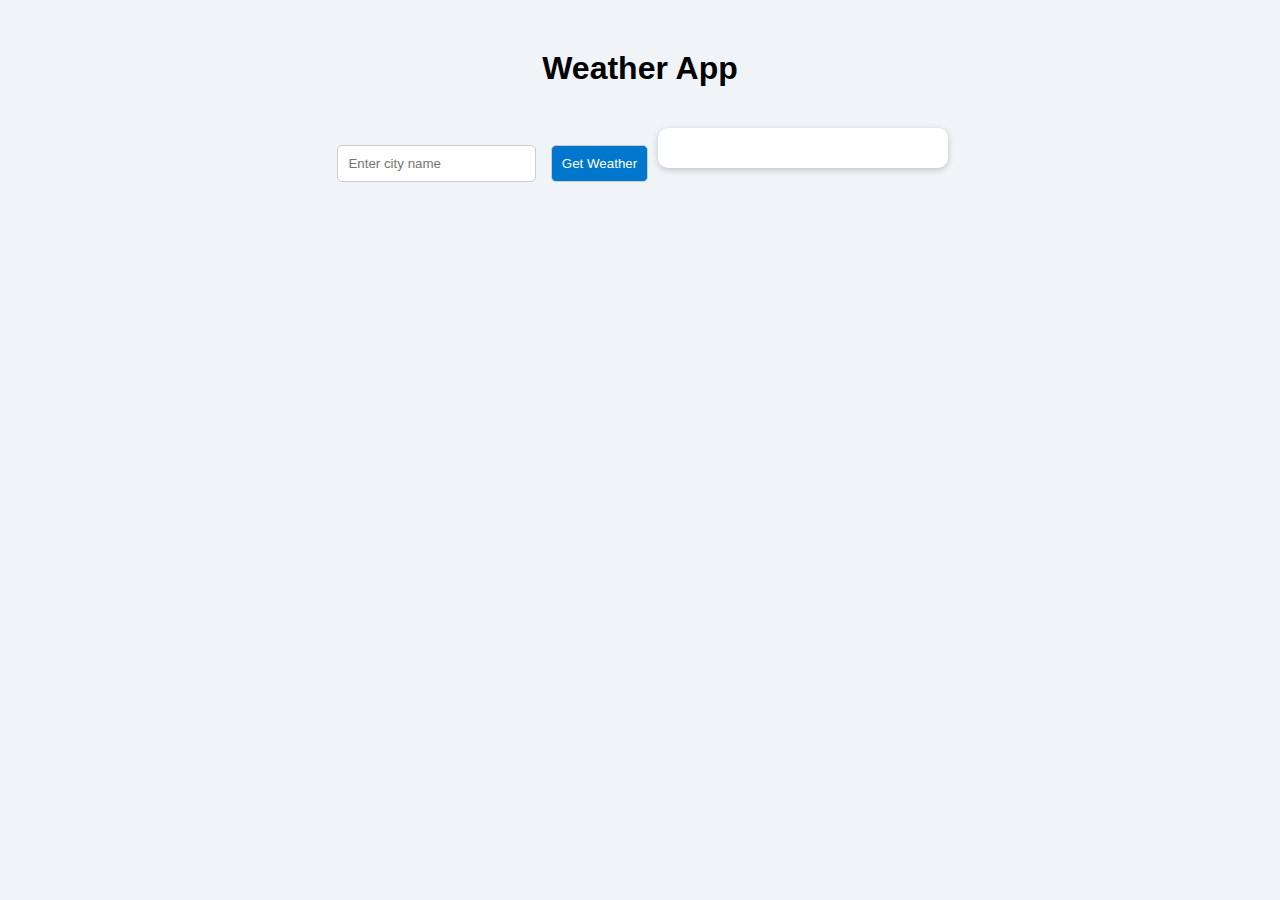
<file: week6/index.html>
<!DOCTYPE html> 
<html lang="en"> 
<head> 
<meta charset="UTF-8"> 
<title>Weather App</title> 
<style> 
body { 
font-family: Arial, sans-serif; 
text-align: center; 
margin: 50px; 
background: #f0f4f8; 
} 
.weather-box { 
margin-top: 20px; 
padding: 20px; 
display: inline-block; 
border-radius: 10px; 
background: #fff; 
box-shadow: 0 2px 6px rgba(0,0,0,0.2); 
min-width: 250px; 
} 
input, button { 
padding: 10px; 
margin: 5px; 
border-radius: 5px; 
border: 1px solid #ccc; 
} 
button { 
background: #0077cc; 
color: white; 
cursor: pointer; 
} 
button:hover { 
background: #005fa3; 
} 
</style> 
</head> 
<body> 
<h1>Weather App</h1> 
<input type="text" id="cityInput" placeholder="Enter city name" /> 
<button id="getWeatherBtn">Get Weather</button> 
<div id="weatherResult" class="weather-box"></div> 
<script> 
const cityInput = document.getElementById("cityInput"); 
const getWeatherBtn = document.getElementById("getWeatherBtn"); 
const weatherResult = document.getElementById("weatherResult"); 
async function fetchWeather(city) { 
try { 
if (!city) { 
weatherResult.innerHTML = "<p>Please enter a city name.</p>"; 
return; 
} 
const response = await 
fetch(`https://wttr.in/${encodeURIComponent(city)}?format=j1`); 
if (!response.ok) { 
throw new Error("City not found or API error."); 
} 
const data = await response.json(); 
displayWeather(city, data); 
localStorage.setItem("lastCity", city); 
} catch (error) { 
weatherResult.innerHTML = `<p style="color:red;">${error.message}</p>`; 
} 
} 
function displayWeather(city, data) { 
const current = data.current_condition[0]; 
weatherResult.innerHTML = ` 
<h2>${city}</h2> 
<p><strong>Temperature:</strong> ${current.temp_C} °C</p> 
<p><strong>Condition:</strong> ${current.weatherDesc[0].value}</p> 
<p><strong>Humidity:</strong> ${current.humidity}%</p> 
`; 
} 
getWeatherBtn.addEventListener("click", () => { 
const city = cityInput.value.trim(); 
fetchWeather(city); 
}); 
window.onload = () => { 
const lastCity = localStorage.getItem("lastCity"); 
if (lastCity) { 
fetchWeather(lastCity); 
} 
}; 
</script> 
</body> 
</html>
</file>
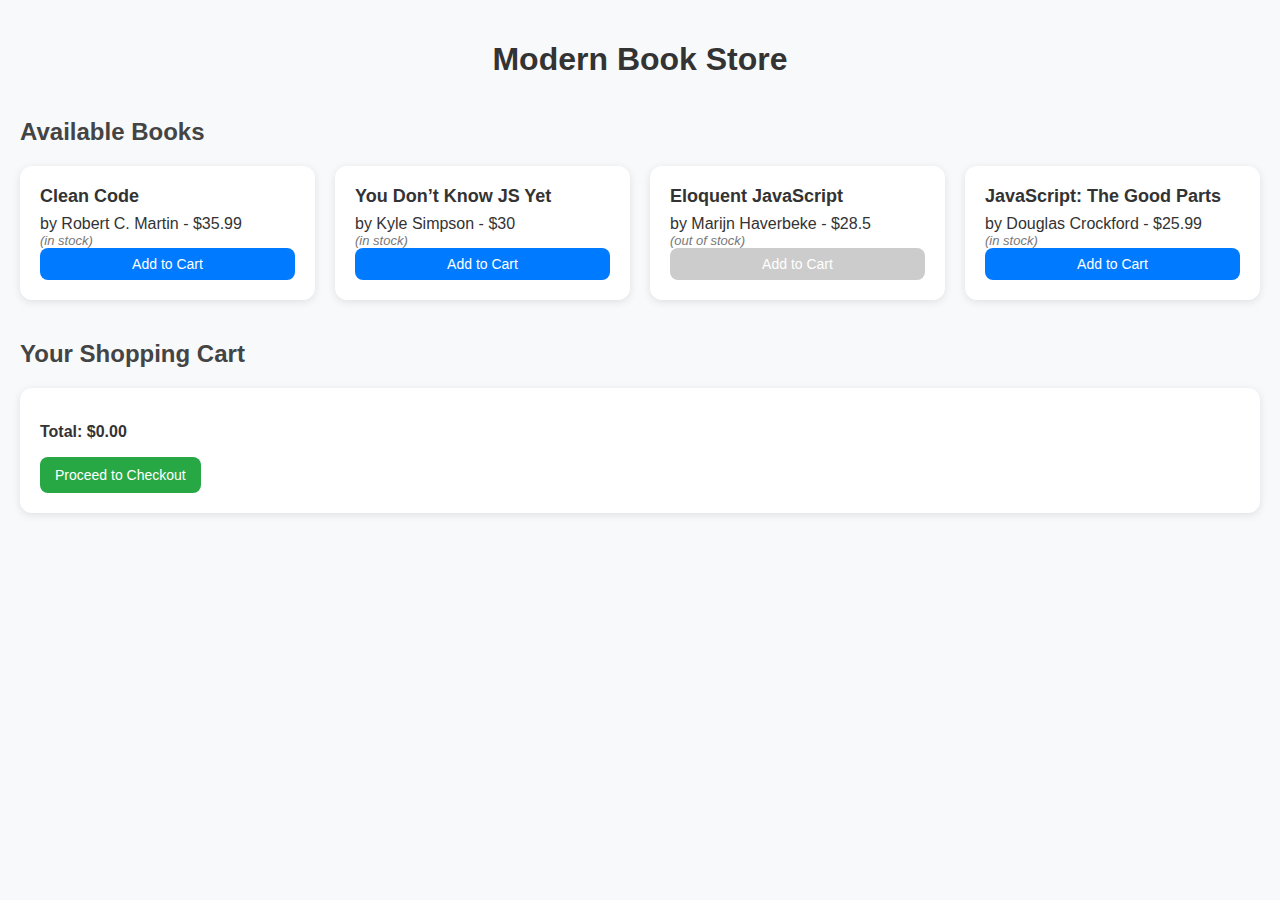
<file: week7/index.html>
<!DOCTYPE html> 
<html lang="en"> 
<head> 
  <meta charset="UTF-8"> 
  <title>Online Book Store</title> 
  <style> 
    body { 
      font-family: "Segoe UI", Tahoma, Geneva, Verdana, sans-serif; 
      margin: 0; 
      padding: 20px; 
      background: #f8f9fa; 
      color: #333; 
    } 
 
    h1 { 
      text-align: center; 
      margin-bottom: 30px; 
    } 
 
    h2 { 
      margin-top: 40px; 
      margin-bottom: 20px; 
      color: #444; 
    } 
 
    /* Book grid */ 
    #book-list { 
      display: grid; 
      grid-template-columns: repeat(auto-fill, minmax(250px, 1fr)); 
      gap: 20px; 
      list-style: none; 
      padding: 0; 
    } 
 
    #book-list li { 
      background: #fff; 
      padding: 20px; 
      border-radius: 12px; 
      box-shadow: 0 2px 8px rgba(0,0,0,0.1); 
      display: flex; 
      flex-direction: column; 
      justify-content: space-between; 
      transition: transform 0.2s; 
    } 
 
    #book-list li:hover { 
      transform: translateY(-5px); 
    } 
 
    #book-list strong { 
      font-size: 18px; 
      display: block; 
      margin-bottom: 8px; 
    } 
 
    #book-list em { 
      font-size: 13px; 
      color: #777; 
    } 
 
    #book-list button { 
      margin-top: auto; 
      padding: 8px 12px; 
      background: #007bff; 
      border: none; 
      border-radius: 8px; 
      color: white; 
      cursor: pointer; 
      font-size: 14px; 
      transition: background 0.2s; 
    } 
 
    #book-list button:hover:not(:disabled) { 
      background: #0056b3; 
    } 
 
    #book-list button:disabled { 
      background: #ccc; 
      cursor: not-allowed; 
    } 
 
    /* Cart */ 
    #cart-container { 
      background: #fff; 
      padding: 20px; 
      border-radius: 12px; 
      box-shadow: 0 2px 8px rgba(0,0,0,0.1); 
      margin-top: 20px; 
    } 
 
    #cart-list { 
      list-style: none; 
      padding: 0; 
      margin: 0 0 15px 0; 
    } 
 
    #cart-list li { 
      display: flex; 
      justify-content: space-between; 
      align-items: center; 
      padding: 8px 0; 
      border-bottom: 1px solid #eee; 
    } 
 
    #cart-list li:last-child { 
      border-bottom: none; 
    } 
 
    #cart-list button { 
      padding: 5px 10px; 
      background: #dc3545; 
      border: none; 
      border-radius: 6px; 
      color: white; 
      cursor: pointer; 
      font-size: 12px; 
      transition: background 0.2s; 
    } 
 
    #cart-list button:hover { 
      background: #b52b37; 
    } 
 
    #total-price { 
      font-weight: bold; 
      margin-top: 10px; 
      font-size: 16px; 
    } 
 
    #checkout-btn { 
      display: block; 
      margin-top: 15px; 
      padding: 10px 15px; 
      background: #28a745; 
      border: none; 
      border-radius: 8px; 
      color: white; 
      cursor: pointer; 
      font-size: 14px; 
      transition: background 0.2s; 
    } 
 
    #checkout-btn:hover { 
      background: #1e7e34; 
    } 
  </style> 
</head> 
<body> 
  <h1>             Modern Book Store</h1> 
   
  <h2>Available Books</h2> 
<ul id="book-list"></ul> 
<h2>Your Shopping Cart</h2> 
<div id="cart-container"> 
<ul id="cart-list"></ul> 
<p id="total-price">Total: $0.00</p> 
<button id="checkout-btn">Proceed to Checkout</button> 
</div> 
<script type="module" src="./main.js"></script> 
</body> 
</html>
</file>
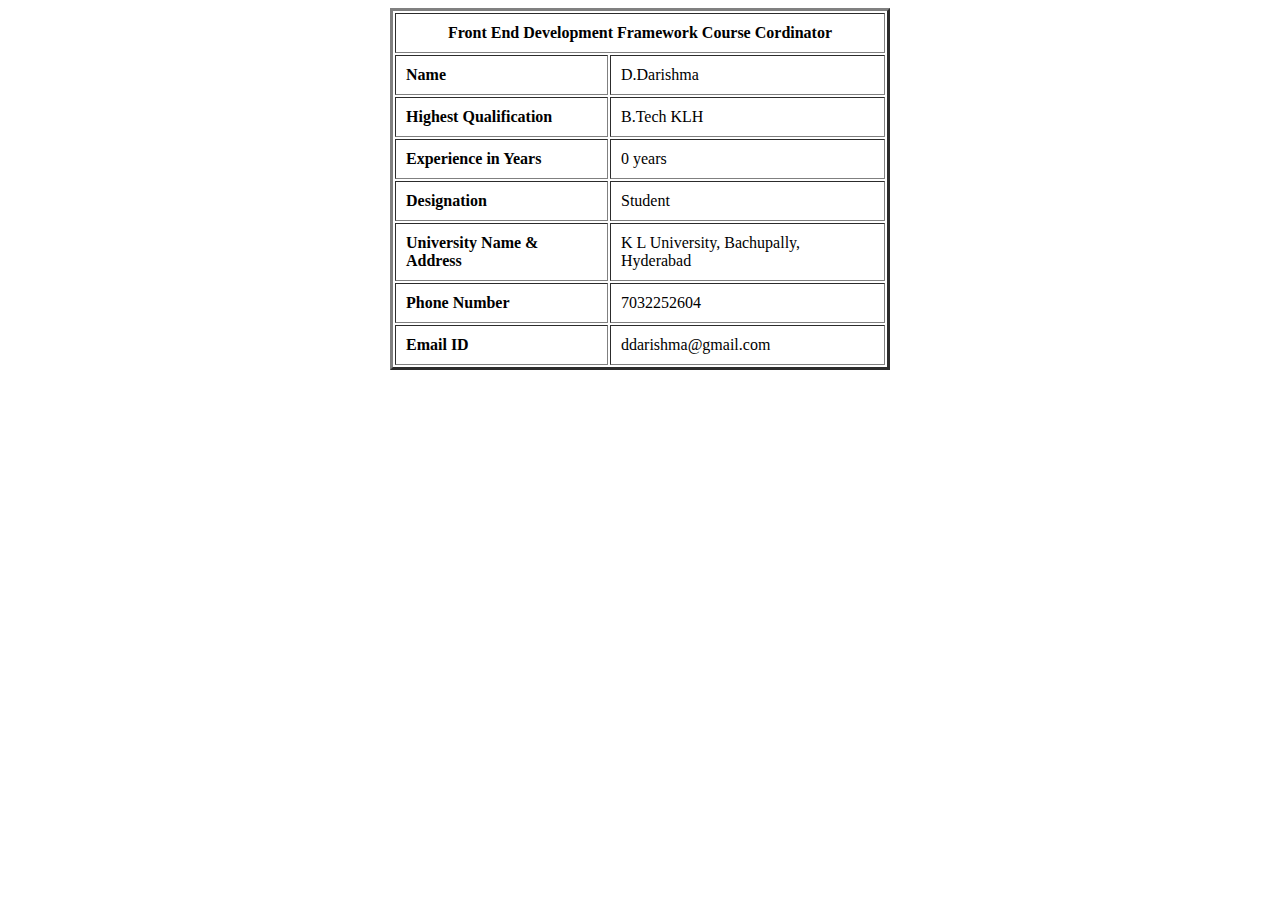
<file: Responsive_web/contact.html>
<!DOCTYPE html> 
<html> 
<head> 
<title>Front End Development Framework</title> 
</head> 
<body> 
<center> 
<table border="3" width="500" height="175" cellpadding="10" > 
<tr> 
<th colspan="2">Front End Development Framework Course Cordinator</th> 
</tr> 
<tr> 
<td><strong>Name</strong></td> 
<td>D.Darishma</td> 
</tr> 
<tr> 
<td><strong>Highest Qualification</strong></td> 
<td>B.Tech KLH</td> 
</tr> 
<tr> 
<td><strong>Experience in Years</strong></td> 
<td>0 years</td> 
</tr> 
<tr> 
<td><strong>Designation</strong></td> 
<td>Student</td> 
</tr> 
<tr> 
<td><strong>University Name & Address</strong></td> 
<td>K L University, Bachupally, Hyderabad</td> 
</tr> 
<tr> 
<td><strong>Phone Number</strong></td> 
<td>7032252604</td> 
</tr> 
<tr> 
<td><strong>Email ID</strong></td> 
<td>ddarishma@gmail.com</td> 
</tr> 
</table> 
</center> 
</body> 
</html>
</file>
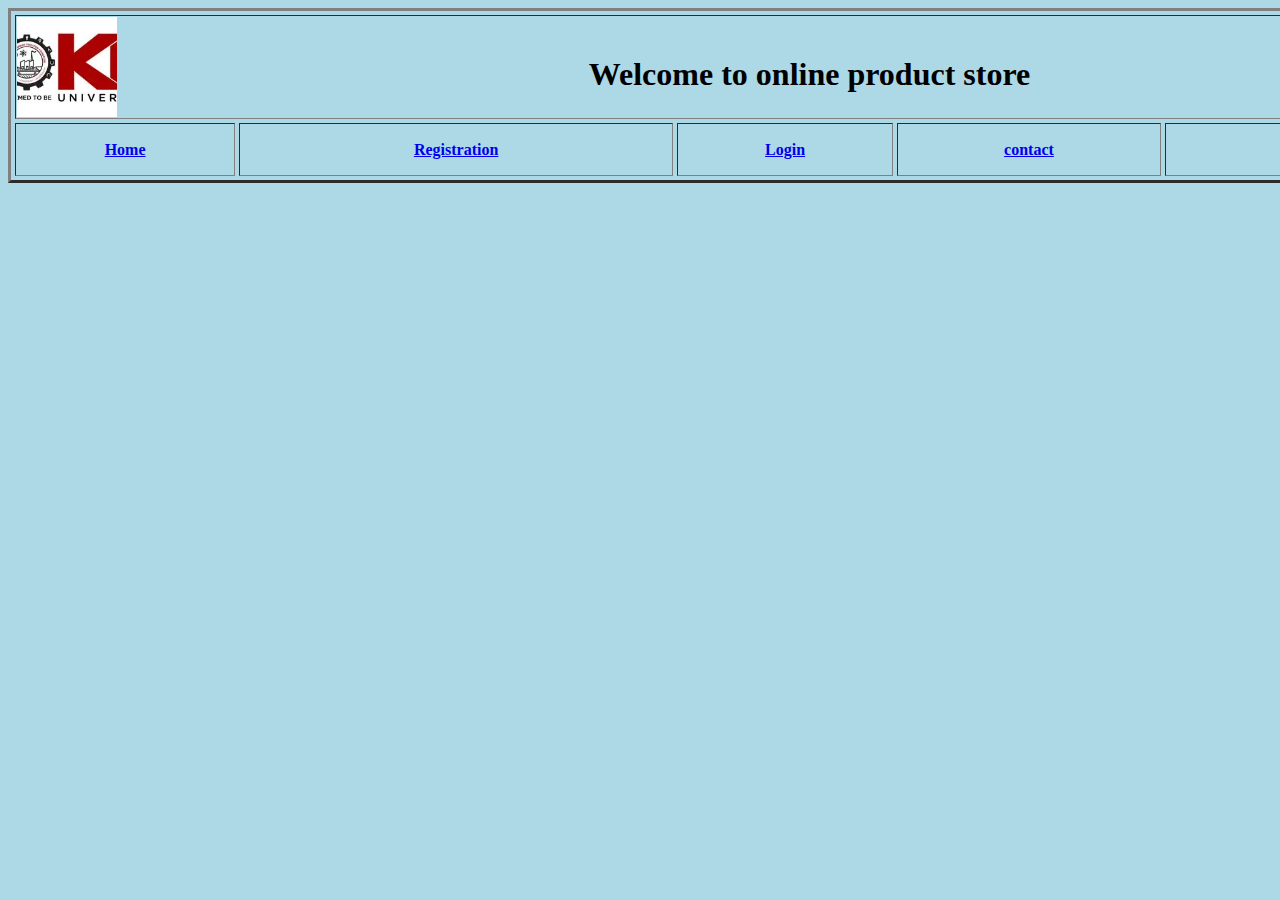
<file: Responsive_web/homepage.html>
<html> 
<body bgcolor="lightblue"> 
<table border="3" height="175" width="1500"  
cellspacing="4"> 
<tr> 
<th colspan="6" height="100"> 
<img src="OIP.webp" height="100"  
width="100" align="left" align="middle" > 
&nbsp; &nbsp;&nbsp;&nbsp;&nbsp;&nbsp;  
<h1>Welcome to online product store</h1>  
</th> 
</tr> 
<tr> 
<th><a href="home.html" target="empty">Home</a> 
</th> 
<th><a href="registration.html" target="empty">Registration </a> 
</th> 
<th><a href="loginpage.html" target="empty"> 
                         Login</a></th> 
<th><a href="contact.html" target="empty">contact</a></th> 
<th><a href="about.html" target="empty">About Us</a></th>
</tr> 
</table> 
</body> 
</html>
</file>
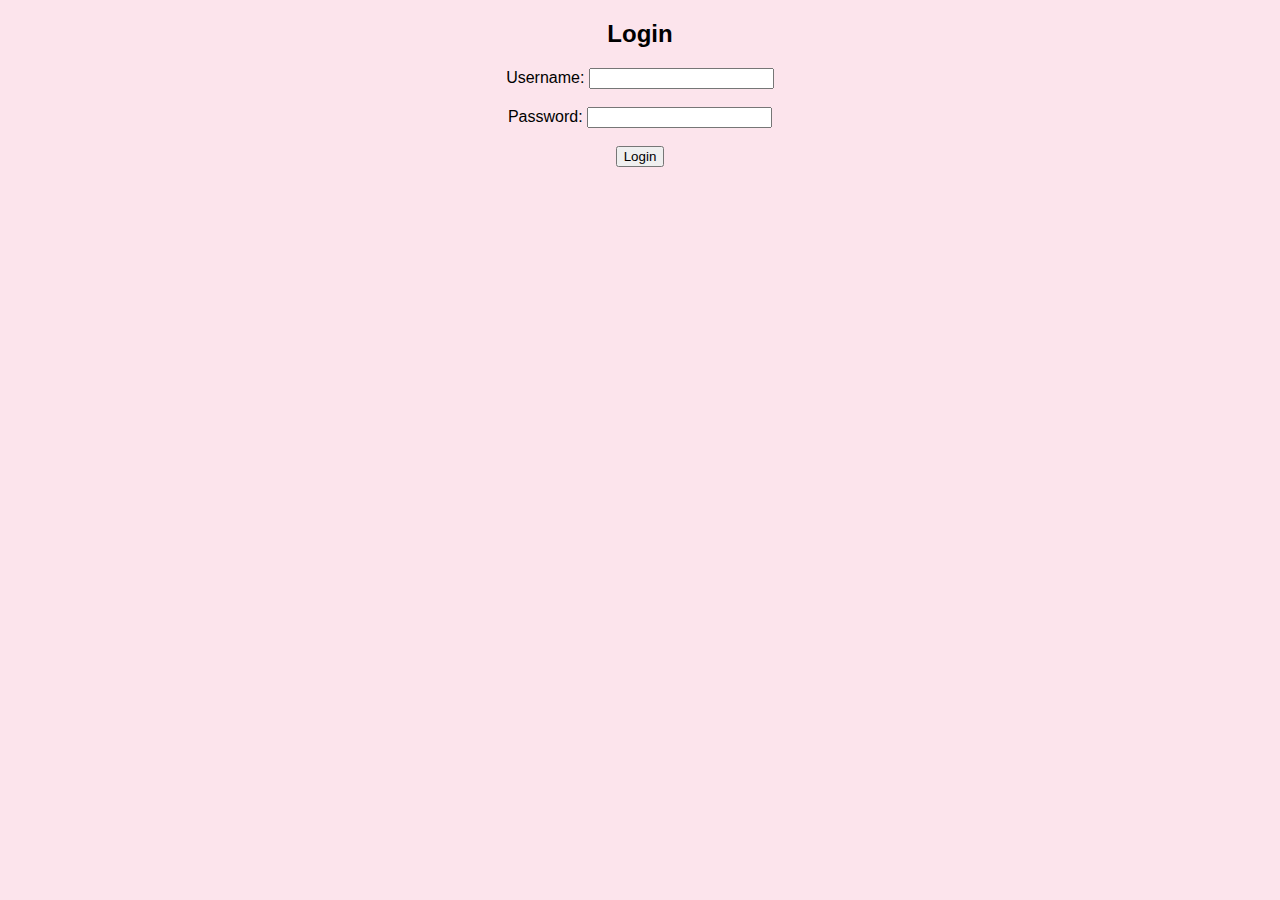
<file: Responsive_web/loginpage.html>
<!DOCTYPE html> 
<html> 
<head> 
<title>Login</title> 
<script> 
function loginUser() { 
const username = document.getElementById("username").value.trim(); 
const password = document.getElementById("password").value; 
const storedUsername = localStorage.getItem("username"); 
const storedPassword = localStorage.getItem("password"); 
if (username === "" || password === "") { 
alert("Enter both username and password."); 
return false; 
} 
if (username === storedUsername && password === storedPassword) { 
alert("Login successful!"); 
return true; 
} else { 
alert("Invalid credentials. Try again."); 
return false; 
} 
} 
</script> 
</head> 
<body style="background-color: #fce4ec; font-family: Arial;"> 
<center> 
<h2>Login</h2> 
<form onsubmit="return loginUser();"> 
<label>Username:</label> 
<input type="text" id="username"><br><br> 
<label>Password:</label> 
<input type="password" id="password"><br><br> 
<input type="submit" value="Login"> 
</form> 
</center> 
</body> 
</html>
</file>
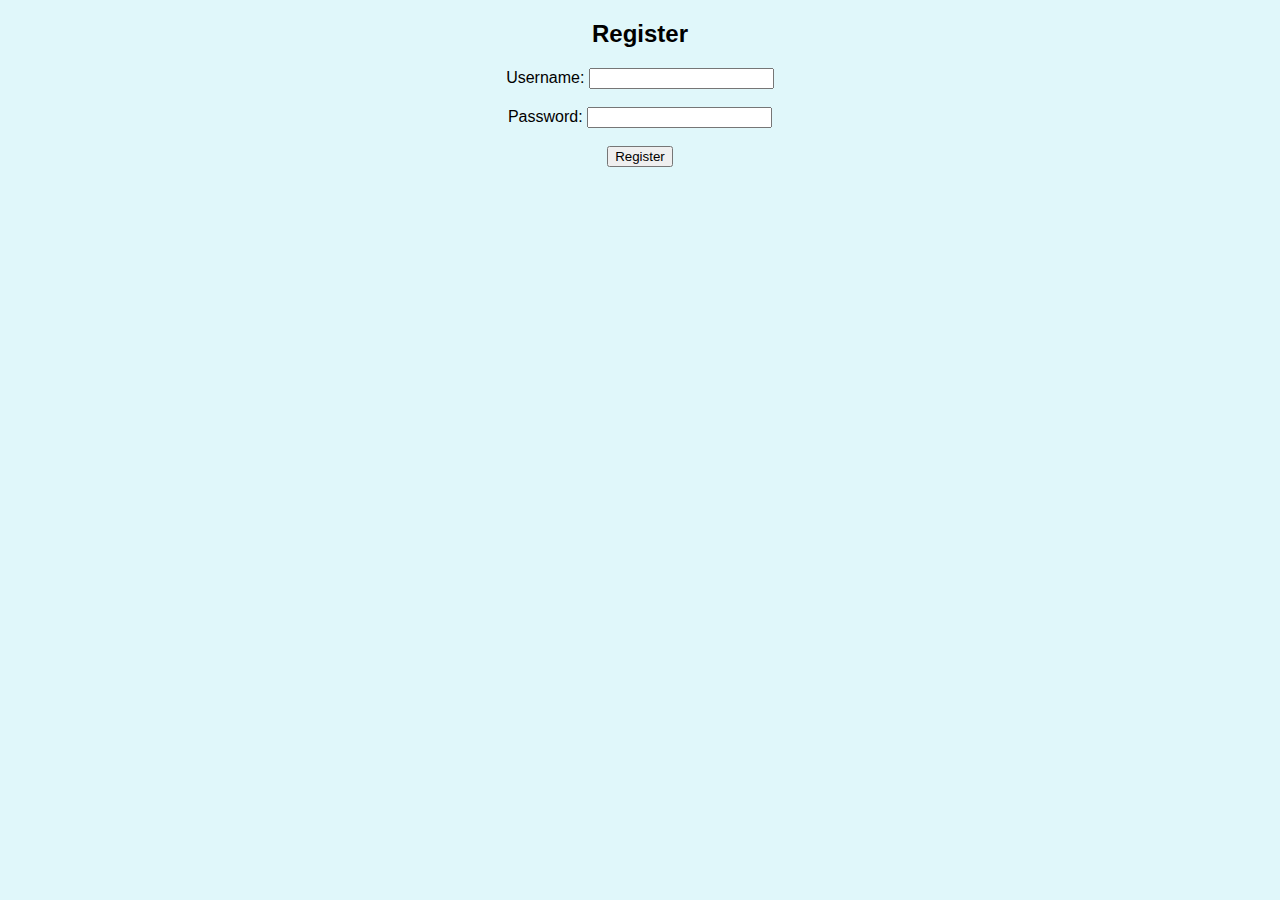
<file: Responsive_web/registration.html>
<!DOCTYPE html> 
<html> 
<head> 
  <title>Registration</title> 
  <script> 
    function registerUser() { 
      const username = document.getElementById("username").value.trim(); 
      const password = document.getElementById("password").value; 
 
      if (username === "" || password === "") { 
        alert("Please enter both username and password."); 
return false; 
} 
if (password.length < 6) { 
alert("Password must be at least 6 characters."); 
return false; 
} 
localStorage.setItem("username", username); 
localStorage.setItem("password", password); 
alert("Registration successful! Proceed to login."); 
return true; 
} 
</script> 
</head> 
<body style="background-color: #e0f7fa; font-family: Arial;"> 
<center> 
<h2>Register</h2> 
<form onsubmit="return registerUser();" action="login.html"> 
<label>Username:</label> 
<input type="text" id="username"><br><br> 
<label>Password:</label> 
<input type="password" id="password"><br><br> 
<input type="submit" value="Register"> 
</form> 
</center> 
</body> 
</html>
</file>
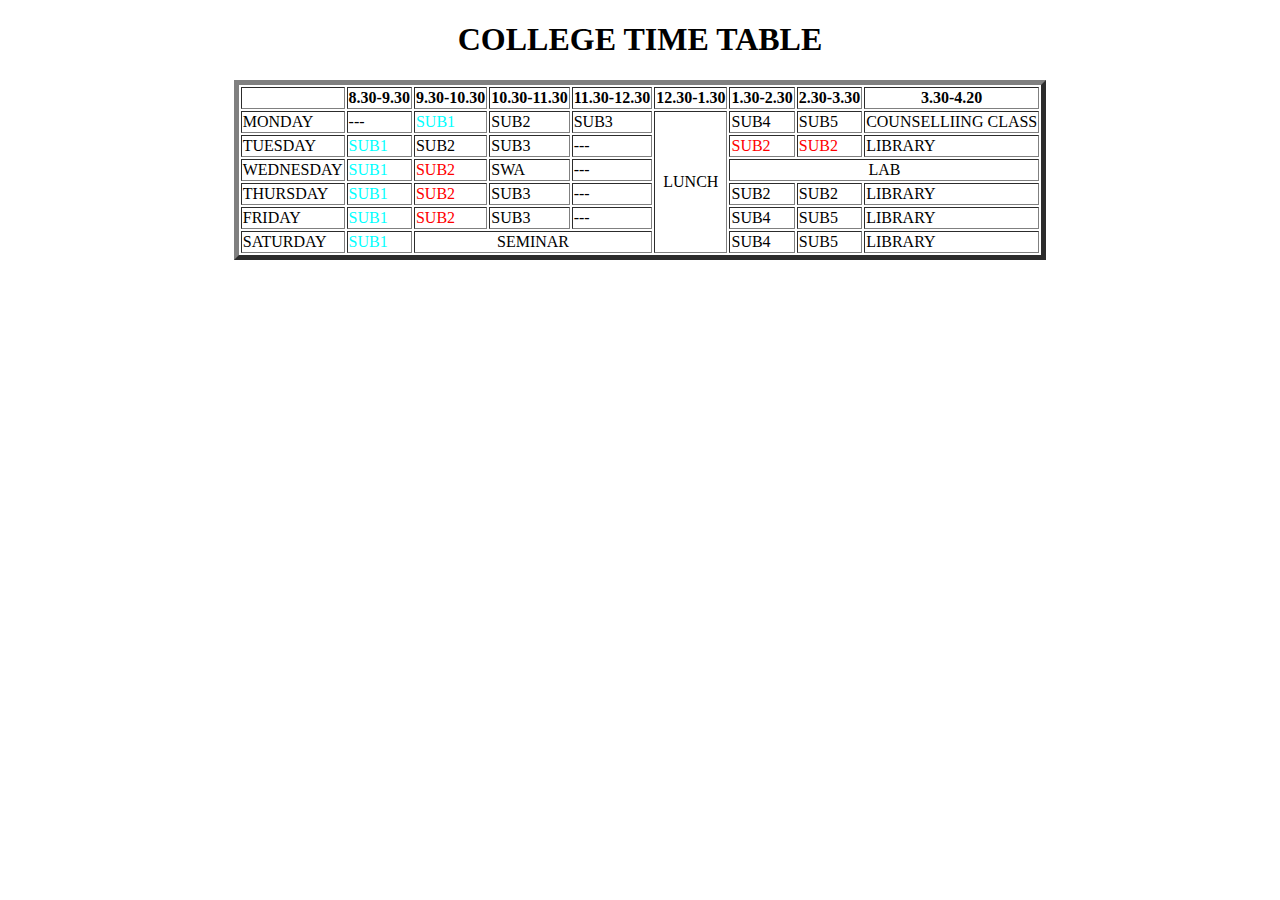
<file: Responsive_web/tables.html>
<!DOCTYPE html>
<html>
  <body>
    <h1 style="text-align: center;">COLLEGE TIME TABLE</h1>
    <table border="5" align="center">
        
        <th>   </th>
        <th>8.30-9.30</th>
        <th>9.30-10.30</th>
        <th>10.30-11.30</th>
        <th>11.30-12.30</th>
        <th>12.30-1.30</th>
        <th>1.30-2.30</th>
        <th>2.30-3.30</th>
        <th>3.30-4.20</th>
        <tr>
            <td>MONDAY</td>
            <td>---</td>
            <TD style="color: aqua;">SUB1</TD>
            <TD>SUB2</TD>
            <TD>SUB3</TD>
            <TD rowspan="6" align="center">LUNCH</TD>
            <TD>SUB4</TD>
            <TD>SUB5</TD>
            <TD>COUNSELLIING CLASS</TD>
        </tr>
        <tr>
            <td>TUESDAY</td>
            <td style="color: aqua;">SUB1</td>
            <TD>SUB2</TD>
            <TD>SUB3</TD>
            <TD>---</TD>
            
            <TD style="color: RED;">SUB2</TD>
            <TD style="color: RED;">SUB2</TD>
            <TD>LIBRARY</TD>
        </tr>
        <tr>
            <td>WEDNESDAY</td>
            <td style="color: aqua;">SUB1</td>
            <TD style="color: RED;">SUB2</TD>
            <TD>SWA</TD>
            <TD>---</TD>
            
            <TD colspan="3" align="center">LAB</TD>
            
            
        </tr>
         <tr>
            <td>THURSDAY</td>
            <td style="color: aqua;">SUB1</td>
            <TD style="color: red;">SUB2</TD>
            <TD>SUB3</TD>
            <TD>---</TD>
            
            <TD>SUB2</TD>
            <TD>SUB2</TD>
            <TD>LIBRARY</TD>
        </tr>
         <tr>
            <td>FRIDAY</td>
            <td style="color: aqua;">SUB1</td>
            <TD style="color:RED">SUB2</TD>
            <TD>SUB3</TD>
            <TD>---</TD>
            
            <TD>SUB4</TD>
            <TD>SUB5</TD>
            <TD>LIBRARY</TD>
        </tr>
         <tr>
            <td>SATURDAY</td>
            <td style="color: aqua;">SUB1</td>
            <TD colspan="3" align="center">SEMINAR</TD>
           
            <TD>SUB4</TD>
            <TD>SUB5</TD>
            <TD>LIBRARY</TD>
        </tr>

    </table>
  </body>
</html>
</file>
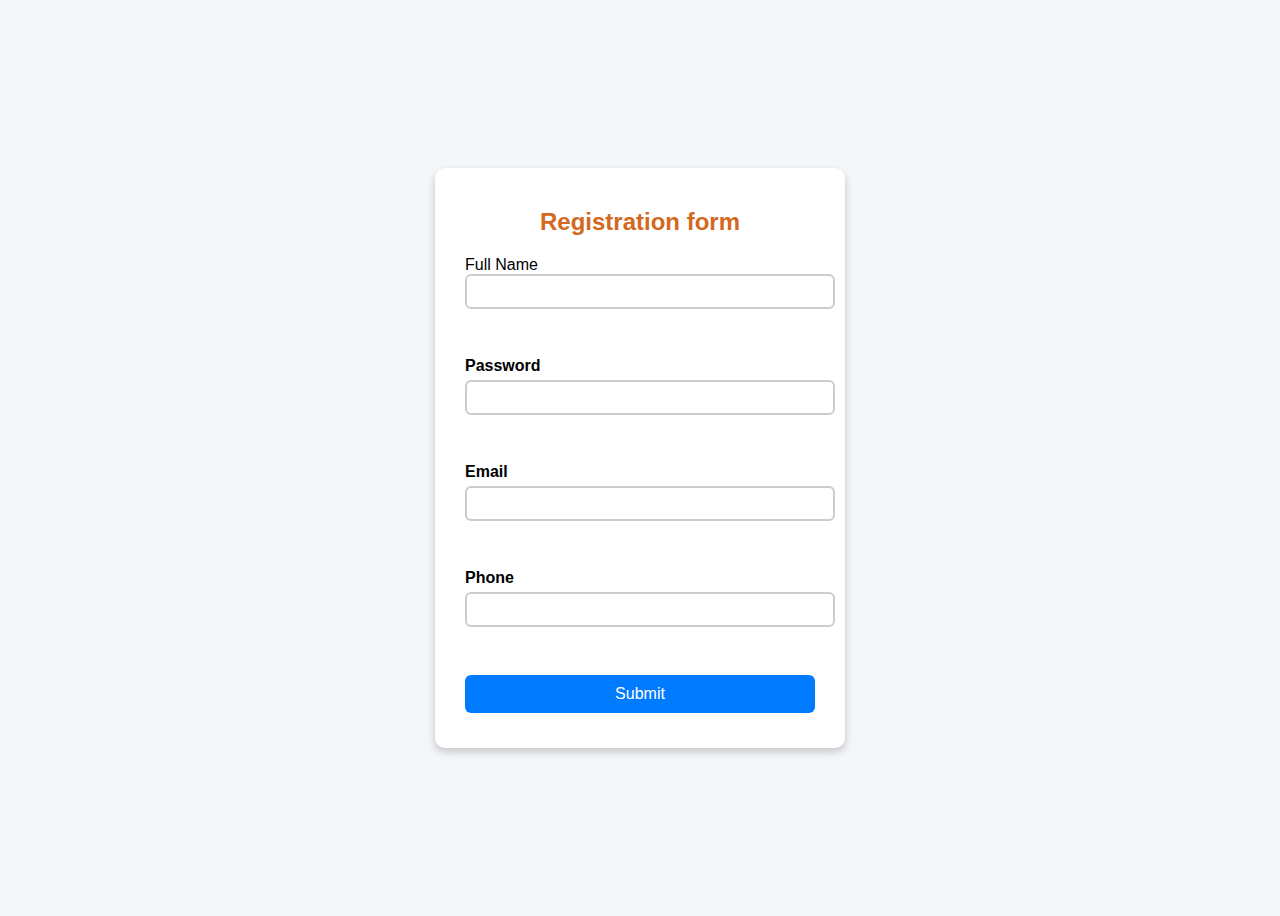
<file: week5/regis.html>
<!DOCTYPE html>
<head>
  <meta charset="UTF-8">
  <title>Form Validation with JS DOM</title>
  <link rel="stylesheet" href="style.css">

</head>
<body>
    <form id="myForm" novalidate>
        <h2>Registration form</h2>

        <div class="form-group">
        <lable for="fullname">Full Name</lable>
        <input type="text" id="fullname" required><br><br>
        <div class="error" id="fullnameError"></div>
        </div>

        <div class="form-group">
        <label for="password">Password</label>
        <input type="password" id="password" name="password" required><br><br>
        <div class="error" id="passwordError"></div>
        </div>

        <div class="form-group">
        <label for="email">Email</label>
        <input type="email" id="email" name="email" required><br><br>
        <div class="error" id="emailError"></div>
        </div>

        <div class="form-group">
        <label for="phone">Phone</label>
        <input type="text" id="phone" name="phone"  required><br><br>
        <div class="error" id="phoneError"></div>
        </div>

        <button type="submit">Submit</button>
        <div class="success" id="successMessage"></div>
</form>
<script src="script.js"></script>
</body>
</html>
</file>
<file: week5/style.css>
body { 
  font-family: Arial, sans-serif; 
  background: #f4f6f9; 
  display: flex; 
  justify-content: center; 
  align-items: center; 
  height: 100vh; 
} 
form { 
  background: #fff; 
  padding: 20px 30px; 
  border-radius: 10px; 
  box-shadow: 0 4px 8px rgba(0,0,0,0.2); 
  width: 350px; 
} 
h2 { 
  text-align: center; 
  margin-bottom: 20px;
 color:chocolate 
} 
.form-group { 
  margin-bottom: 30px; 
} 
label { 
  font-weight: bold; 
  display: block; 
  margin-bottom: 5px; 
} 
input { 
  width: 100%; 
  padding: 8px; 
  border: 2px solid #ccc; 
  border-radius: 6px; 
  outline: none; 
transition: border 0.3s; 
} 
input:focus { 
border-color: #007BFF; 
} 
.error { 
color: red; 
font-size: 0.9em; 
margin-top: 4px; 
} 
.success { 
color: green; 
font-weight: bold; 
margin-top: 15px; 
text-align: center; 
} 
.valid { 
border-color: green !important; 
} 
.invalid { 
border-color: red !important; 
} 
button { 
width: 100%; 
padding: 10px; 
background: #007BFF; 
border: none; 
color: white; 
border-radius: 6px; 
font-size: 1em; 
cursor: pointer; 
} 
button:hover { 
background: green; 
}
</file>
